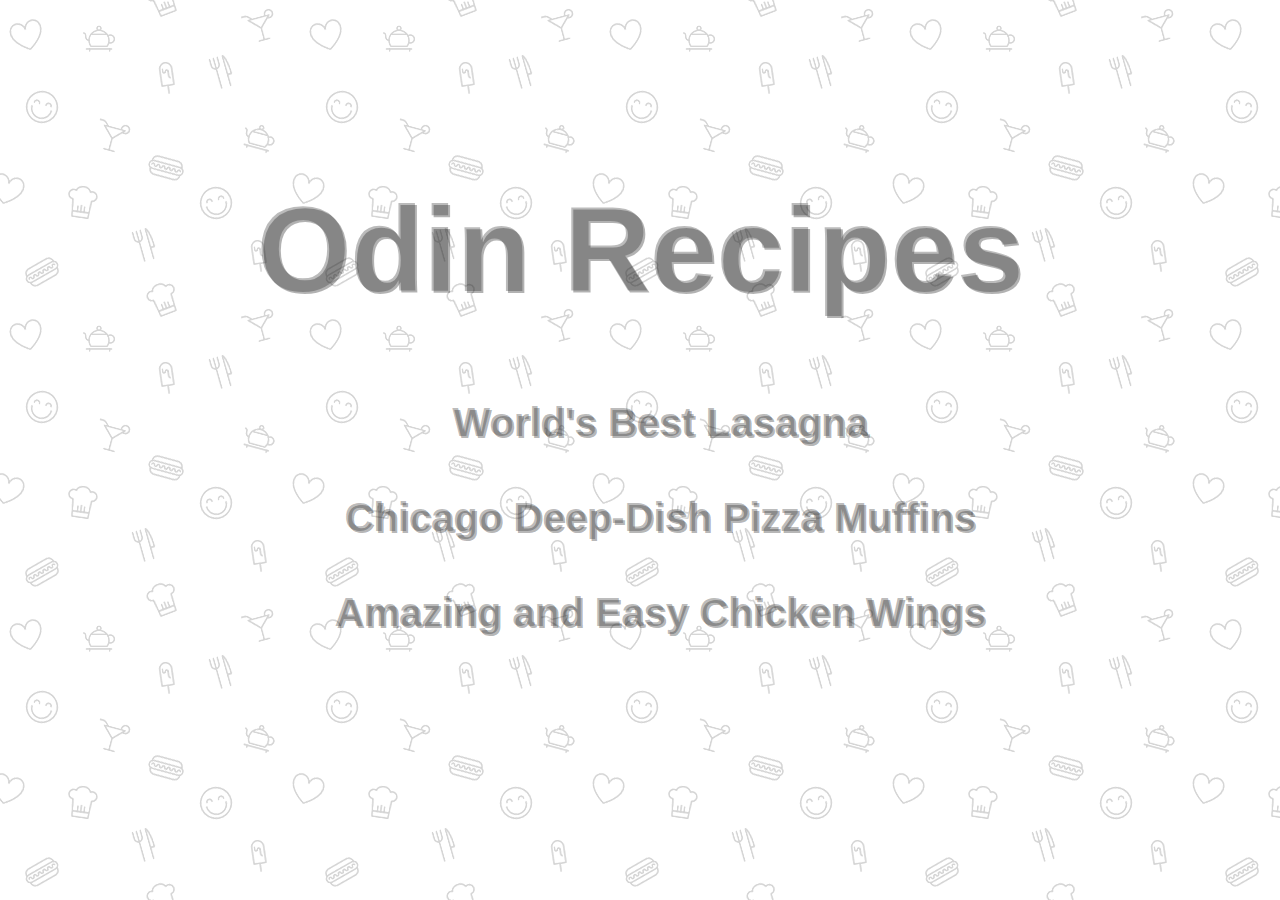
<file: index.html>
<!DOCTYPE html>
<!--[if lt IE 7]>      <html class="no-js lt-ie9 lt-ie8 lt-ie7"> <![endif]-->
<!--[if IE 7]>         <html class="no-js lt-ie9 lt-ie8"> <![endif]-->
<!--[if IE 8]>         <html class="no-js lt-ie9"> <![endif]-->
<!--[if gt IE 8]>      <html class="no-js"> <!--<![endif]-->
<html>
    <head>
        <meta charset="utf-8">
        <meta http-equiv="X-UA-Compatible" content="IE=edge">
        <title></title>
        <meta name="description" content="">
        <meta name="viewport" content="width=device-width, initial-scale=1">
        <link rel="stylesheet" href="style.css">
    </head>
    <body>
        <!--[if lt IE 7]>
            <p class="browsehappy">You are using an <strong>outdated</strong> browser. Please <a href="#">upgrade your browser</a> to improve your experience.</p>
        <![endif]-->
        
        <script src="" async defer></script>

        <div class="page-title">
            <h1>Odin Recipes</h1>
        </div>

        <div class="recipe-list">
            <ul>
                <li><a href="./recipes/lasagna.html">World's Best Lasagna</a></li>
                <li><a href="./recipes/muffins.html">Chicago Deep-Dish Pizza Muffins</a></li>
                <li><a href="./recipes/wings.html">Amazing and Easy Chicken Wings</a></li>
            </ul>
        </div>
    </body>
</html>
</file>
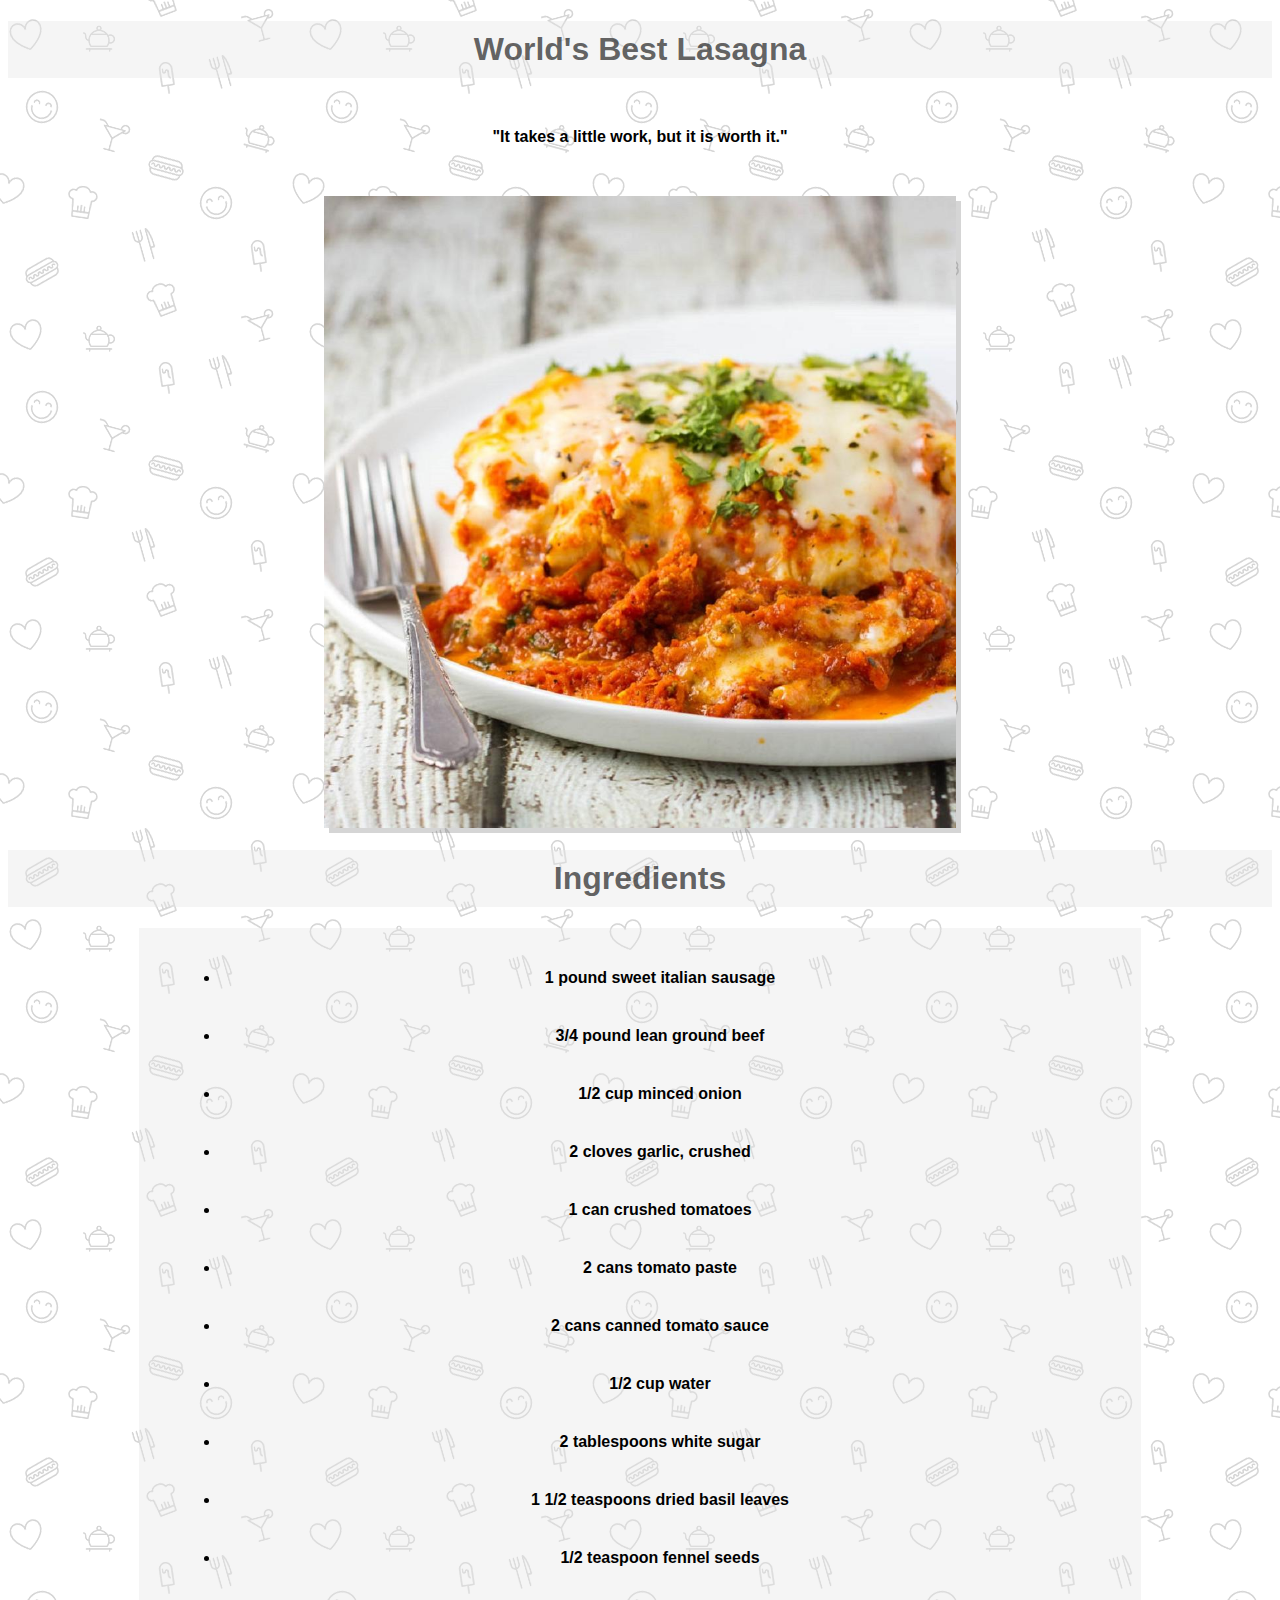
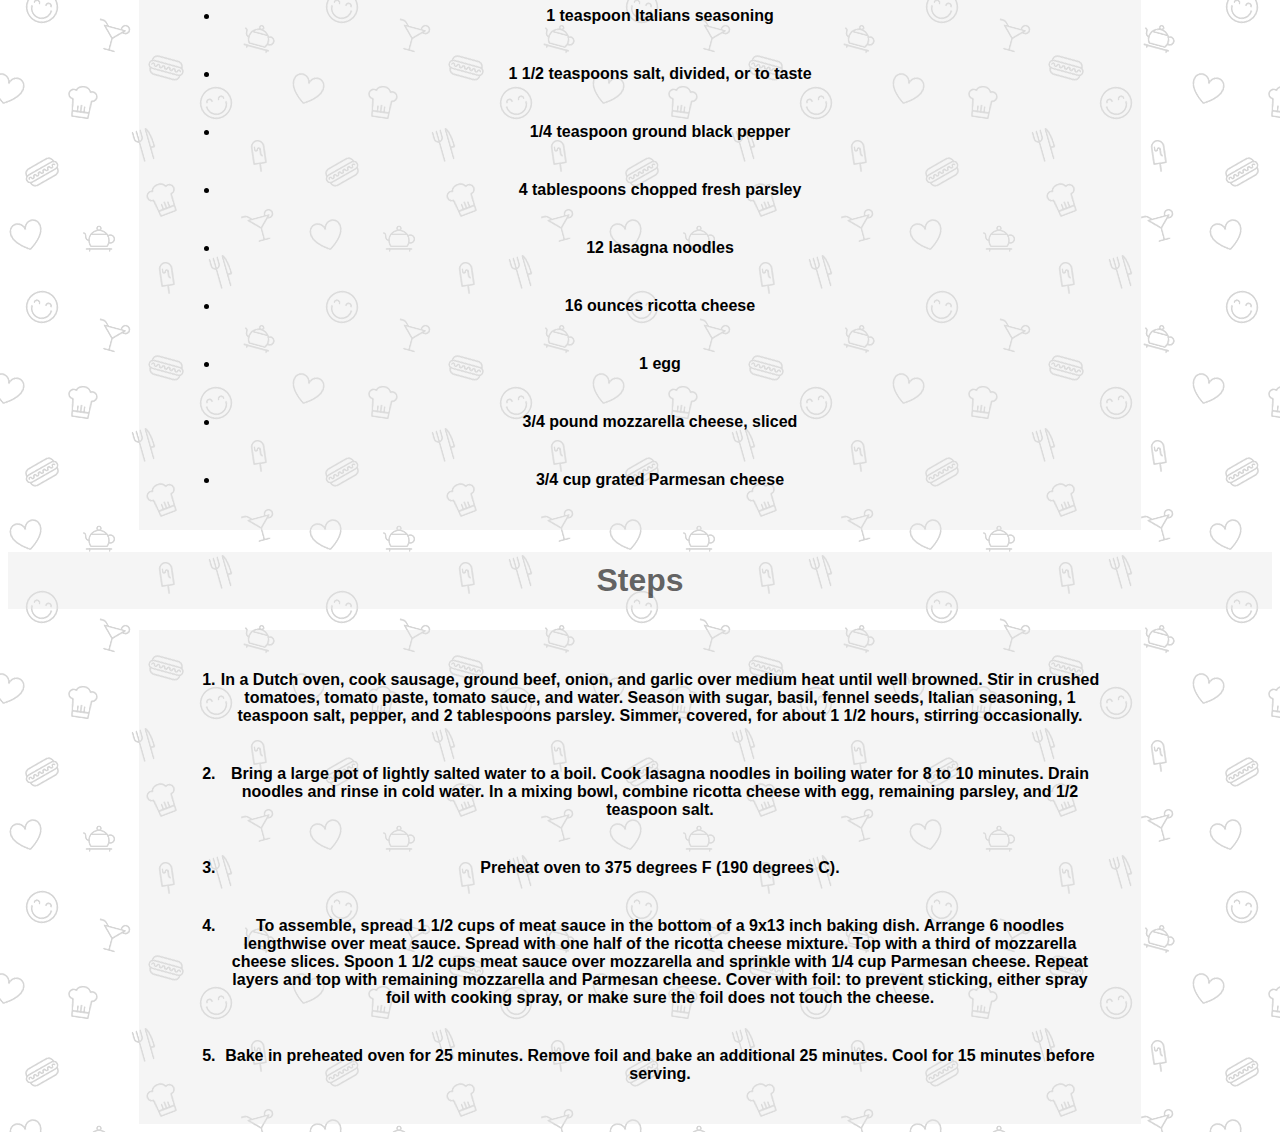
<file: recipes/lasagna.html>
<!DOCTYPE html>
<!--[if lt IE 7]>      <html class="no-js lt-ie9 lt-ie8 lt-ie7"> <![endif]-->
<!--[if IE 7]>         <html class="no-js lt-ie9 lt-ie8"> <![endif]-->
<!--[if IE 8]>         <html class="no-js lt-ie9"> <![endif]-->
<!--[if gt IE 8]>      <html class="no-js"> <!--<![endif]-->
<html>
    <head>
        <meta charset="utf-8">
        <meta http-equiv="X-UA-Compatible" content="IE=edge">
        <title>World's Best Lasagna</title>
        <meta name="description" content="">
        <meta name="viewport" content="width=device-width, initial-scale=1">
        <link rel="stylesheet" href="style.css">
    </head>
    <body>
        <!--[if lt IE 7]>
            <p class="browsehappy">You are using an <strong>outdated</strong> browser. Please <a href="#">upgrade your browser</a> to improve your experience.</p>
        <![endif]-->
        
        <script src="" async defer></script>

        <div class="h1">
            <h1>World's Best Lasagna</h1>
        </div>

        <p>"It takes a little work, but it is worth it."</p>


        <img src="./lasagna.jpg" alt="This is an image of the world's best lasagna." width="500" height="auto" class="image">

        <div class="h1">
            <h1>Ingredients</h1>
        </div>

            <div class="ingredients-list">
                <ul>
                    <li>1 pound sweet  italian sausage</li>
                    <li>3/4 pound lean ground beef</li>
                    <li>1/2 cup minced onion</li>
                    <li>2 cloves garlic, crushed</li>
                    <li>1 can crushed tomatoes</li>
                    <li>2 cans tomato paste</li>
                    <li>2 cans canned tomato sauce</li>
                    <li>1/2 cup water</li>
                    <li>2 tablespoons  white sugar</li>
                    <li>1 1/2 teaspoons dried basil leaves</li>
                    <li>1/2 teaspoon fennel seeds</li>
                    <li>1 teaspoon Italians seasoning</li>
                    <li>1 1/2 teaspoons salt, divided, or to taste</li>
                    <li>1/4 teaspoon ground black pepper</li>
                    <li>4 tablespoons chopped fresh parsley</li>
                    <li>12 lasagna noodles</li>
                    <li>16 ounces ricotta cheese</li>
                    <li>1 egg</li>
                    <li>3/4 pound mozzarella cheese, sliced</li>
                    <li>3/4 cup grated Parmesan cheese</li>
                </ul>
            </div>

            <div class="h1">
                <h1>Steps</h1>
            </div>

            <div class="directions-list">
                <ol>
                    <li>In a Dutch oven, cook sausage, ground beef, onion, and garlic over medium heat until well browned. Stir in crushed tomatoes, tomato paste, tomato sauce, and water. Season with sugar, basil, fennel seeds, Italian seasoning, 1 teaspoon salt, pepper, and 2 tablespoons parsley. Simmer,  covered, for about 1 1/2 hours, stirring occasionally.</li>
                    <li>Bring a large pot of lightly salted water to a boil. Cook lasagna noodles in boiling water for 8 to 10 minutes. Drain noodles and rinse in cold water. In a mixing bowl, combine ricotta cheese with egg, remaining parsley, and 1/2 teaspoon salt.</li>
                    <li>Preheat oven to 375 degrees F (190 degrees C).</li>
                    <li>To assemble, spread 1 1/2 cups of meat sauce in the bottom of a 9x13 inch baking dish. Arrange 6 noodles lengthwise over meat sauce. Spread with one half of the ricotta cheese mixture. Top with a third of mozzarella cheese slices. Spoon 1 1/2 cups meat sauce over mozzarella and sprinkle with 1/4 cup Parmesan cheese. Repeat layers and top with remaining mozzarella and Parmesan cheese. Cover with foil: to prevent sticking, either spray foil with cooking spray, or make sure the foil does not touch the cheese.</li>
                    <li>Bake in preheated oven for 25 minutes. Remove foil and bake an additional 25 minutes. Cool for 15 minutes before serving.</li>
                </ol>
            </div>
    </body>
</html>
</file>
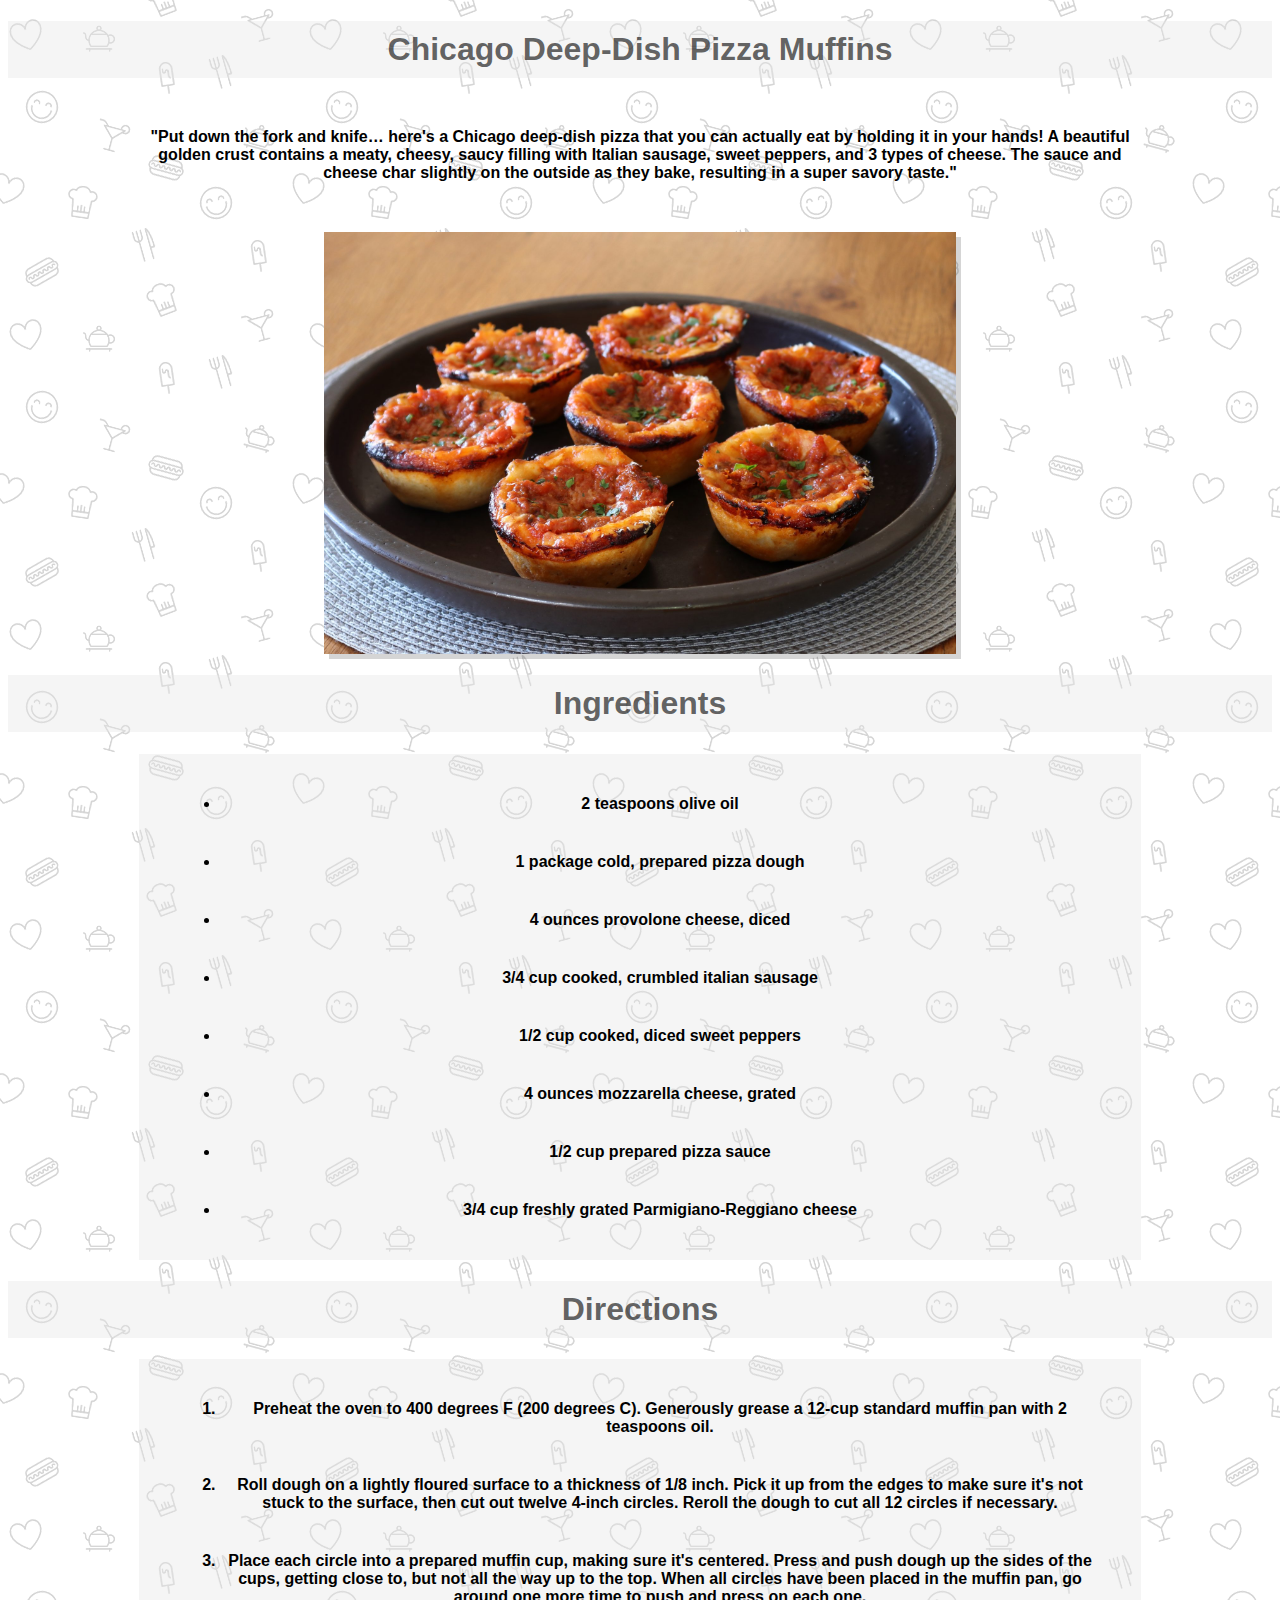
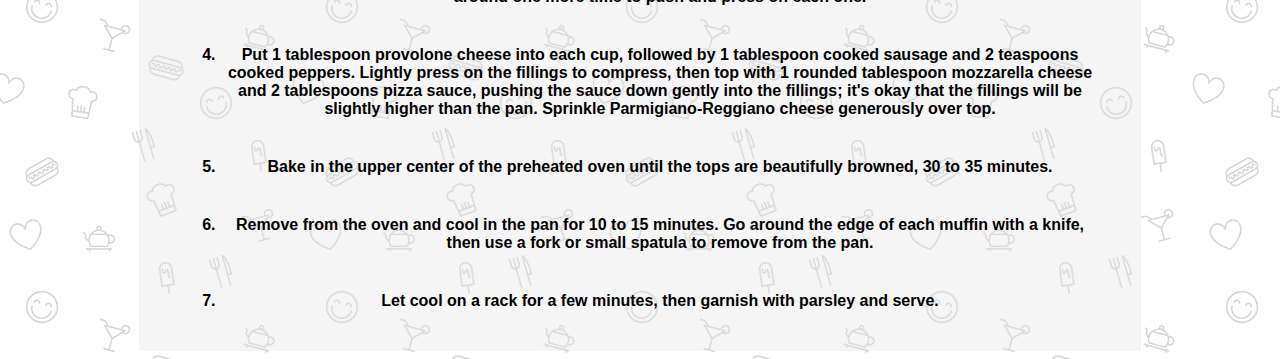
<file: recipes/muffins.html>
<!DOCTYPE html>
<!--[if lt IE 7]>      <html class="no-js lt-ie9 lt-ie8 lt-ie7"> <![endif]-->
<!--[if IE 7]>         <html class="no-js lt-ie9 lt-ie8"> <![endif]-->
<!--[if IE 8]>         <html class="no-js lt-ie9"> <![endif]-->
<!--[if gt IE 8]>      <html class="no-js"> <!--<![endif]-->
<html>
    <head>
        <meta charset="utf-8">
        <meta http-equiv="X-UA-Compatible" content="IE=edge">
        <title>Chicago Deep-Dish Pizza Muffins</title>
        <meta name="description" content="">
        <meta name="viewport" content="width=device-width, initial-scale=1">
        <link rel="stylesheet" href="style.css">
    </head>
    <body>
        <!--[if lt IE 7]>
            <p class="browsehappy">You are using an <strong>outdated</strong> browser. Please <a href="#">upgrade your browser</a> to improve your experience.</p>
        <![endif]-->
        
        <script src="" async defer></script>

        <div class="h1">
            <h1>Chicago Deep-Dish Pizza Muffins</h1>
        </div>

        <p>"Put down the fork and knife… here's a Chicago deep-dish pizza that you can actually eat by holding it in your hands! A beautiful golden crust contains a meaty, cheesy, saucy filling with Italian sausage, sweet peppers, and 3 types of cheese. The sauce and cheese char slightly on the outside as they bake, resulting in a super savory taste."</p>


        <img src="./muffins.jpg" alt="Image of pizza muffins." width="500" height="auto" class="image">

        <div class="h1">
            <h1>Ingredients</h1>
        </div>

        <div class="ingredients-list">
            <ul>
                <li>2 teaspoons olive oil</li>
                <li>1 package cold, prepared pizza dough</li>
                <li>4 ounces provolone cheese, diced</li>
                <li>3/4 cup cooked, crumbled italian sausage</li>
                <li>1/2 cup cooked, diced sweet peppers</li>
                <li>4 ounces mozzarella cheese, grated</li>
                <li>1/2 cup prepared pizza sauce</li>
                <li>3/4 cup freshly grated Parmigiano-Reggiano cheese</li>
            </ul>
        </div>

        <div class="h1">
            <h1>Directions</h1>
        </div>

        <div class="directions-list">
            <ol>
                <li>Preheat the oven to 400 degrees F (200 degrees C). Generously grease a 12-cup standard muffin pan with 2 teaspoons oil.</li>
                <li>Roll dough on a lightly floured surface to a thickness of 1/8 inch. Pick it up from the edges to make sure it's not stuck to the surface, then cut out twelve 4-inch circles. Reroll the dough to cut all 12 circles if necessary.</li>
                <li>Place each circle into a prepared muffin cup, making sure it's centered. Press and push dough up the sides of the cups, getting close to, but not all the way up to the top. When all circles have been placed in the muffin pan, go around one more time to push and press on each one.</li>
                <li>Put 1 tablespoon provolone cheese into each cup, followed by 1 tablespoon cooked sausage and 2 teaspoons cooked peppers. Lightly press on the fillings to compress, then top with 1 rounded tablespoon mozzarella cheese and 2 tablespoons pizza sauce, pushing the sauce down gently into the fillings; it's okay that the fillings will be slightly higher than the pan. Sprinkle Parmigiano-Reggiano cheese generously over top.</li>
                <li>Bake in the upper center of the preheated oven until the tops are beautifully browned, 30 to 35 minutes.</li>
                <li>Remove from the oven and cool in the pan for 10 to 15 minutes. Go around the edge of each muffin with a knife, then use a fork or small spatula to remove from the pan.</li>
                <li>Let cool on a rack for a few minutes, then garnish with parsley and serve.</li>
            </ol>
        </div>



    </body>
</html>
</file>
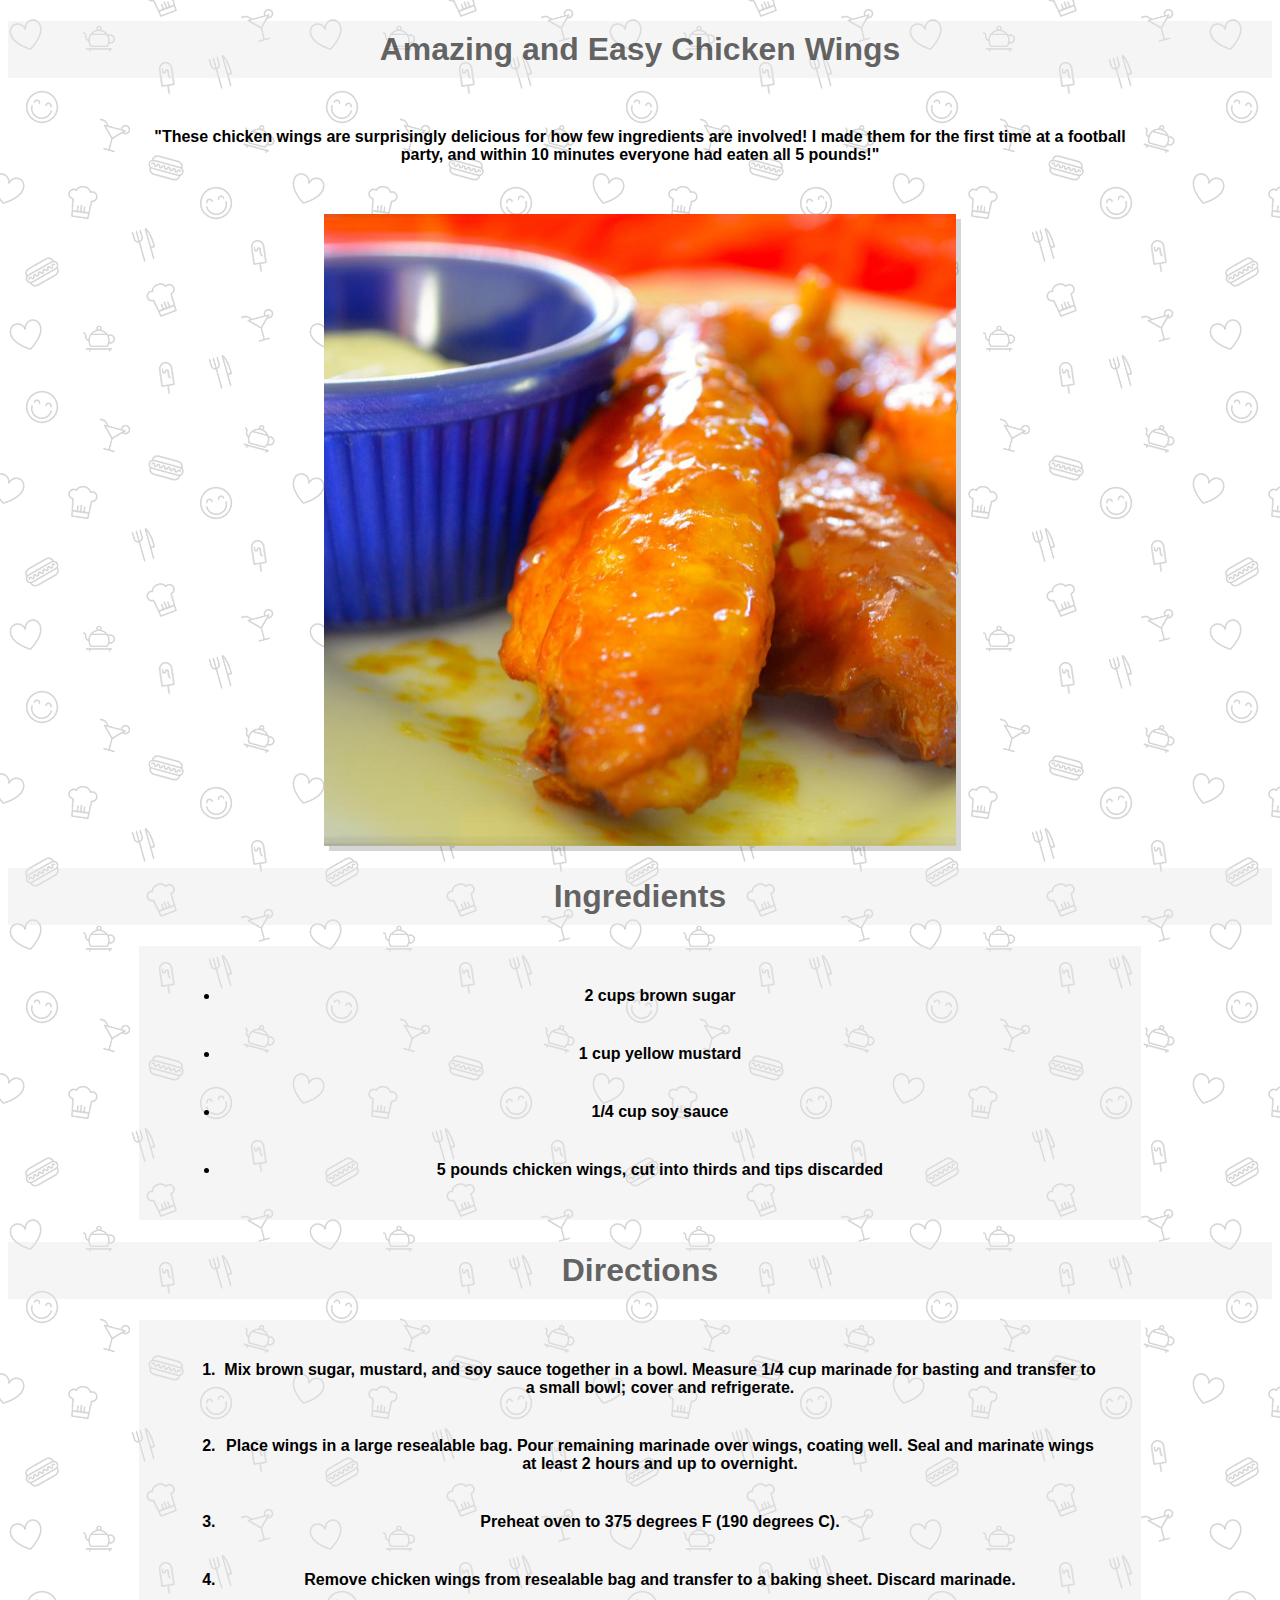
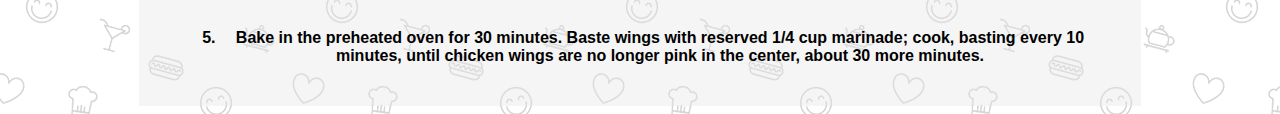
<file: recipes/wings.html>
<!DOCTYPE html>
<!--[if lt IE 7]>      <html class="no-js lt-ie9 lt-ie8 lt-ie7"> <![endif]-->
<!--[if IE 7]>         <html class="no-js lt-ie9 lt-ie8"> <![endif]-->
<!--[if IE 8]>         <html class="no-js lt-ie9"> <![endif]-->
<!--[if gt IE 8]>      <html class="no-js"> <!--<![endif]-->
<html>
    <head>
        <meta charset="utf-8">
        <meta http-equiv="X-UA-Compatible" content="IE=edge">
        <title>Amazing and Easy Chicken Wings</title>
        <meta name="description" content="">
        <meta name="viewport" content="width=device-width, initial-scale=1">
        <link rel="stylesheet" href="style.css">
    </head>
    <body>
        <!--[if lt IE 7]>
            <p class="browsehappy">You are using an <strong>outdated</strong> browser. Please <a href="#">upgrade your browser</a> to improve your experience.</p>
        <![endif]-->
        
        <script src="" async defer></script>

        <div class="h1">
            <h1>Amazing and Easy Chicken Wings</h1>
        </div>

        <p>"These chicken wings are surprisingly delicious for how few ingredients are involved! I made them for the first time at a football party, and within 10 minutes everyone had eaten all 5 pounds!"</p>


        <img src="./wings.jpg" alt="Image of chicken wings." width="500" height="auto" class="image">

        <div class="h1">
            <h1>Ingredients</h1>
        </div>

        <div class="ingredients-list">
            <ul>
                <li>2 cups brown sugar</li>
                <li>1 cup yellow mustard</li>
                <li>1/4 cup soy sauce</li>
                <li>5 pounds chicken wings, cut into thirds and tips discarded</li>
            </ul>
        </div>

        <div class="h1">
            <h1>Directions</h1>
        </div>

        <div class="directions-list">
            <ol>
                <li>Mix brown sugar, mustard, and soy sauce together in a bowl. Measure 1/4 cup marinade for basting and transfer to a small bowl; cover and refrigerate.</li>
                <li>Place wings in a large resealable bag. Pour remaining marinade over wings, coating well. Seal and marinate wings at least 2 hours and up to overnight.</li>
                <li>Preheat oven to 375 degrees F (190 degrees C).</li>
                <li>Remove chicken wings from resealable bag and transfer to a baking sheet. Discard marinade.</li>
                <li>Bake in the preheated oven for 30 minutes. Baste wings with reserved 1/4 cup marinade; cook, basting every 10 minutes, until chicken wings are no longer pink in the center, about 30 more minutes.</li>
            </ol>
        </div>
    </body>
</html>
</file>
<file: style.css>
.page-title {
    font-family: "Verdana", "Geneva", "Tahoma", sans-serif;
    color: rgba(43, 43, 43, 0.322);
    text-decoration: none;
    position: absolute;
    text-shadow: 2px 2px rgba(0, 0, 0, 0.301);
    top: 0; bottom: 0; left: 0; right: 0;
    margin: auto;
    height: 700px; /*requires explicit height*/
}

.recipe-list {
    font-family: "Verdana", "Geneva", "Tahoma", sans-serif;
    color: rgba(43, 43, 43, 0.322);
    text-decoration: none;
    text-shadow: 2px 2px rgba(0, 0, 0, 0.301);
    position:absolute;
    top: 0; bottom: 0; left: 0; right: 0;
    margin: auto;
    height: 200px; /*requires explicit height*/
}

html  {
    background:url(bg.png);
}

.page-title {
    text-align: center;
    font-size: 60px;
}

.recipe-list {
    text-align: center;
    font-size: 40px;
}

ul,
li {
    list-style-type: none;
    margin: 50px 0;
    font-weight: bold;
}

a:link,
a:visited,
a:hover,
a:focus,
a:active {
    text-decoration: none;
    color: rgba(43, 43, 43, 0.322);
}
</file>
<file: recipes/style.css>
html  {
    background-image: url(bg.png);
    color: black;
    text-align: center;
    font-family: "Verdana", "Helvetica", sans-serif;
    font-weight: bold;
}

h1 {
    text-align: center;
    background-color: #e6e6e665;
    color: rgba(0, 0, 0, 0.616);
    padding: 10px;
}

.image {
    display: block;
    margin-left: auto;
    margin-right: auto;
    width: 50%;
    box-shadow: 5px 5px rgba(0, 0, 0, 0.164);
}

li {
    margin: 40px;
}

p {
    width: 1000px;
    margin: 50px auto;
}

.ingredients-list,
.directions-list {
    border: ;
    background-color: #e6e6e665;
    width: 1000px;
    margin: 0 auto;
    padding: 1px;
}
</file>
